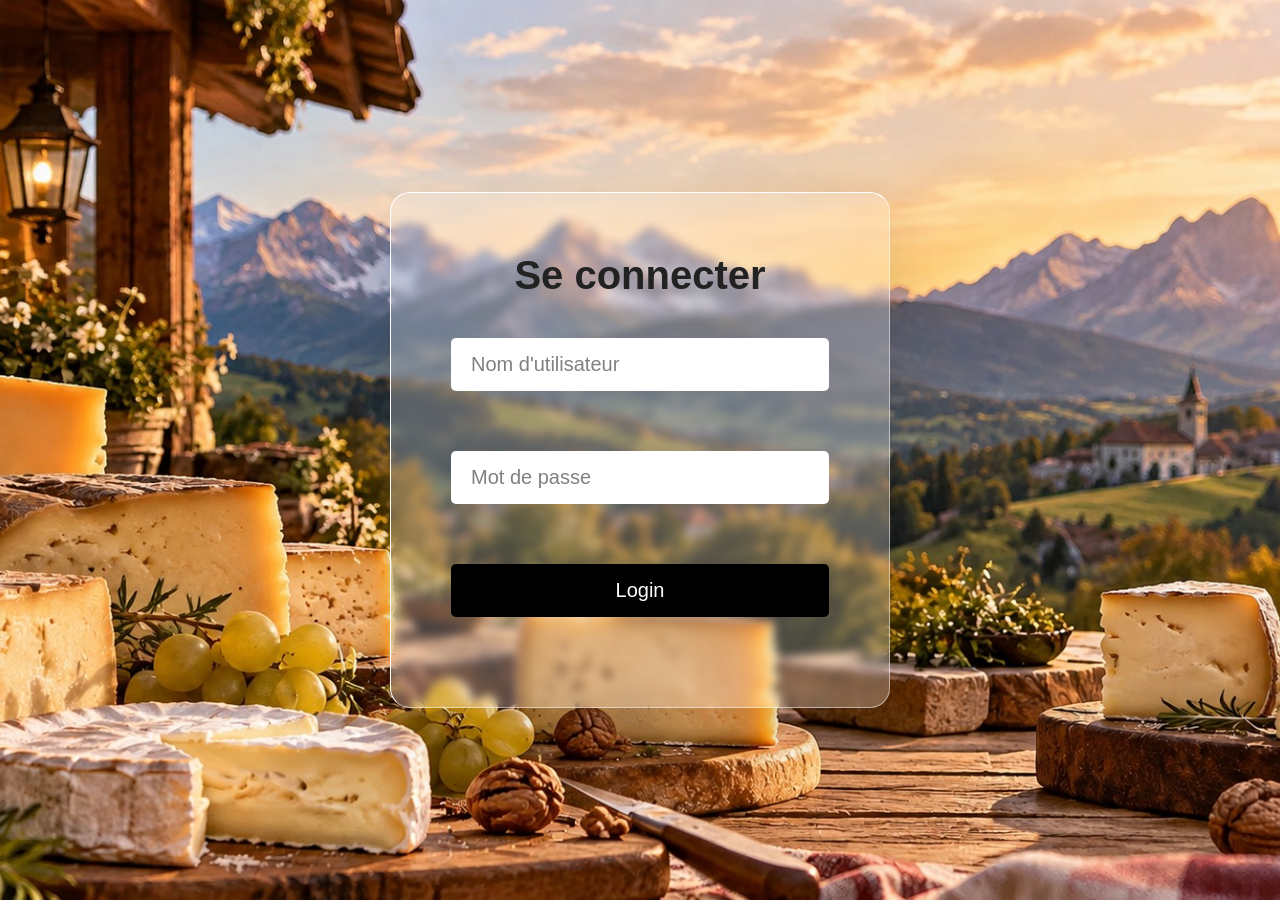
<file: index.html>
<!DOCTYPE html>
<html lang="fr">
<head>
    <meta charset="UTF-8">
    <meta name="viewport" content="width=device-width, initial-scale=1.0">
    <title>Page de connexion</title>
    <link rel="stylesheet" href="style.css">
</head>
<body>
    <section>
        <img src="./images/background.png" class="bg">

        <div class="login">
            <h2>Se connecter</h2>
            <div class="inputBox">
                <input type="text" placeholder="Nom d'utilisateur">
            </div>
            <div class="inputBox">
                <input type="password" placeholder="Mot de passe">
            </div>
            <div class="inputBox">
                <input type="submit" value="Login" id="btn">
            </div>
        </div>
    </section>
</body>
</html>
</file>
<file: style.css>
/* ===== RESET ET BASE ===== */
* {
    margin: 0;
    padding: 0;
    box-sizing: border-box;
    font-family: "Poppins", sans-serif;
}

html { min-height: 100%; }

body {
    min-height: 100vh;
    color: #222;
    background: #ffdf65;
    background-size: cover;
    font-family: Arial, sans-serif;
}

#page-index { background-image: url("images/fond.png"); }
#page-connexion { background-image: url("images/fond-connexion.jpg"); }

/* ===== CONNEXION ET ANIMATION ===== */
section {
    position: relative;
    display: flex;
    justify-content: center;
    align-items: center;
    width: 100%;
    height: 100vh;
}

section .bg,
section .trees {
    position: absolute;
    inset: 0;
    width: 100%;
    height: 100%;
    object-fit: cover;
    pointer-events: none;
}

section .trees { z-index: 100; }

section .girl {
    position: absolute;
    scale: .65;
    pointer-events: none;
    animation: animateGirl 10s linear infinite;
}

.login {
    position: relative;
    display: flex;
    flex-direction: column;
    gap: 30px;
    width: 500px;
    padding: 60px;
    background: rgba(255,255,255,.25);
    backdrop-filter: blur(5px);
    border: 1px solid #fff;
    border-right-color: rgba(255,255,255,.5);
    border-bottom-color: rgba(255,255,255,.5);
    border-radius: 20px;
    box-shadow: 0 25px 50px rgba(0,0,0,.1);
}

.login h2 {
    width: 100%;
    margin-bottom: 10px;
    text-align: center;
    font-size: 2.5rem;
    font-weight: 600;
}

.login .inputBox { position: relative; }

.login .inputBox input {
    position: relative;
    width: 100%;
    margin-bottom: 30px;
    padding: 15px 20px;
    outline: none;
    border: 0;
    border-radius: 5px;
    background: #fff;
    color: #000;
    font-size: 1.25rem;
}

.login .inputBox ::placeholder { color: grey; }

.login .inputBox #btn {
    position: relative;
    border: 0;
    outline: none;
    background: #000;
    color: #fff;
    cursor: pointer;
    font-size: 1.25rem;
    font-weight: 500;
    transition: .5s;
}

.login .inputBox #btn:hover { background: rosybrown; }

/* ===== EN-TÊTE ET NAVIGATION ===== */
header {
    display: flex;
    justify-content: space-between;
    align-items: center;
    padding: 20px 60px;
    background: rgb(235,214,158);
    border-bottom: 1px solid #ddd;
}

header h1 { margin: 0; }

nav a {
    margin-left: 25px;
    color: #222;
    text-decoration: none;
}

nav a:hover { text-decoration: underline; }

/* ===== CONTENU ET PRODUITS ===== */
main {
    max-width: 1100px;
    margin: 40px auto;
    padding: 0 20px;
}

main h2 {
    margin-bottom: 25px;
    color: #fff;
}

.produits {
    display: grid;
    grid-template-columns: repeat(3, 1fr);
    gap: 25px;
}

.produit {
    padding: 20px;
    background: #fff;
    border-radius: 10px;
    text-align: center;
    box-shadow: 0 2px 8px rgba(0,0,0,.1);
}

.produit img { border-radius: 8px; }
.produit h3 { margin-bottom: 10px; }

.prix {
    font-size: 20px;
    font-weight: bold;
}

button {
    padding: 10px 18px;
    border: 0;
    border-radius: 5px;
    background: #222;
    color: #fff;
    cursor: pointer;
}

button:hover { background: #444; }

/* ===== FORMULAIRES GÉNÉRAUX ===== */
body:not([id]) > h1 {
    max-width: 900px;
    margin: 36px auto 20px;
    padding: 0 20px;
    color: #222;
}

body:not([id]) > p,
body:not([id]) > a {
    display: block;
    max-width: 900px;
    margin: 12px auto;
    padding: 0 20px;
}

body:not([id]) > form {
    max-width: 560px;
    margin: 20px auto 36px;
    padding: 28px;
    background: #fff;
    border: 1px solid rgba(80,60,20,.12);
    border-radius: 12px;
    box-shadow: 0 8px 24px rgba(0,0,0,.08);
}

body:not([id]) > form p { margin-bottom: 18px; }

body:not([id]) > form label {
    display: block;
    margin-bottom: 7px;
    font-weight: 600;
}

body:not([id]) > form input,
body:not([id]) > form textarea {
    display: block;
    width: 100%;
    margin-top: 6px;
    padding: 11px 12px;
    border: 1px solid #c9c2b3;
    border-radius: 6px;
    background: #fff;
    color: #222;
    font: inherit;
}

body:not([id]) > form textarea {
    min-height: 110px;
    resize: vertical;
}

body:not([id]) > form input:focus,
body:not([id]) > form textarea:focus {
    outline: 2px solid #b58b35;
    outline-offset: 1px;
}

body:not([id]) > form button { margin-top: 4px; }
body:not([id]) > form button:hover { background: #70542d; }

/* ===== PANIER ET PAIEMENT ===== */
#page-panier,
body:has(input[name="numero_carte"]) {
    min-height: 100vh;
    background: #f7f4ed;
    color: #332d24;
}

#page-panier > main,
body:has(input[name="numero_carte"]) > main {
    width: min(calc(100% - 40px), 1000px);
    margin: 36px auto 64px;
    padding: clamp(22px, 4vw, 40px);
    background: #fff;
    border: 1px solid #e8dfcf;
    border-radius: 18px;
    box-shadow: 0 12px 35px rgba(62,45,20,.08);
}

/* En-tête assorti à l'accueil */
#page-panier > header,
body:has(input[name="numero_carte"]) > header {
    background: rgb(235,214,158);
    color: #222;
    box-shadow: none;
}

#page-panier > header h1,
body:has(input[name="numero_carte"]) > header h1 {
    margin: 0;
    color: #222;
    font-size: 0;
}

#page-panier > header h1::after,
body:has(input[name="numero_carte"]) > header h1::after {
    content: "La Fromagerie";
    display: inline-block;
    color: #222;
    font-size: 2rem;
    font-weight: bold;
}

#page-panier > header nav a,
body:has(input[name="numero_carte"]) > header nav a {
    color: #222;
    font-weight: normal;
}

/* Titres des pages */
#page-panier main > h1,
body:has(input[name="numero_carte"]) > main > h1 {
    margin: 0 0 24px;
    color: #4b3920;
    font-size: clamp(1.6rem, 3vw, 2rem);
}

/* Articles du panier */
#page-panier .produit {
    display: grid;
    grid-template-columns: 150px minmax(0, 1fr);
    grid-template-areas:
        "image title"
        "image description"
        "image price"
        "image quantity";
    align-items: start;
    column-gap: 24px;
    margin-bottom: 18px;
    padding: 20px;
    background: #fcfaf6;
    border: 1px solid #eee5d6;
    border-radius: 14px;
}

#page-panier .produit > a {
    grid-area: image;
    display: block;
    overflow: hidden;
    border-radius: 10px;
    background: #eee8dc;
}

#page-panier .produit img {
    display: block;
    width: 150px;
    height: 150px;
    max-width: 100%;
    object-fit: cover;
    transition: transform 180ms ease;
}

#page-panier .produit > a:hover img { transform: scale(1.04); }

#page-panier .produit h3 {
    grid-area: title;
    margin-bottom: 8px;
    color: #4b3920;
    font-size: 1.2rem;
}

#page-panier .produit p {
    margin-bottom: 8px;
    color: #62594c;
    line-height: 1.55;
}

#page-panier .produit p.prix {
    grid-area: price;
    color: #4b3920;
    font-weight: 700;
}

#page-panier .produit p:last-child {
    grid-area: quantity;
    margin-bottom: 0;
}

#page-panier main > p {
    margin: 18px 0;
    line-height: 1.6;
}

#page-panier main > p:last-of-type {
    margin: 28px 0 18px;
    padding-top: 22px;
    border-top: 1px solid #e8dfcf;
    color: #4b3920;
    text-align: right;
    font-size: 1.5rem;
    font-weight: 750;
}

#page-panier main > p:first-of-type {
    padding: 24px;
    border: 1px dashed #d5c8b1;
    border-radius: 12px;
    background: #fcfaf6;
    color: #62594c;
    text-align: center;
}

#page-panier main > form {
    display: flex;
    justify-content: flex-end;
    margin-top: 18px;
}

/* Formulaire de paiement */
body:has(input[name="numero_carte"]) > main {
    max-width: none;
    width: min(calc(100% - 40px), 620px);
    padding: clamp(24px, 4vw, 42px);
}

body:has(input[name="numero_carte"]) > main > p:first-of-type {
    margin-bottom: 26px;
    padding: 18px 20px;
    border-radius: 12px;
    background: #f7f1e5;
    color: #4b3920;
    font-size: 1.05rem;
}

body:has(input[name="numero_carte"]) > main > p:first-of-type strong {
    display: block;
    margin-top: 6px;
    font-size: 1.8rem;
}

body:has(input[name="numero_carte"]) > main form {
    margin: 0;
    padding: 24px;
    border: 1px solid #eee5d6;
    border-radius: 14px;
    background: #fcfaf6;
}

body:has(input[name="numero_carte"]) > main form p {
    margin-bottom: 22px;
}

body:has(input[name="numero_carte"]) > main form label {
    display: block;
    margin-bottom: 9px;
    color: #443927;
    font-weight: 650;
}

body:has(input[name="numero_carte"]) > main form br { display: none; }

body:has(input[name="numero_carte"]) > main form input {
    display: block;
    width: 100%;
    min-height: 48px;
    margin-top: 8px;
    padding: 12px 14px;
    border: 1px solid #d8cdbb;
    border-radius: 8px;
    background: #fff;
    color: #332d24;
    font: inherit;
    transition: border-color 160ms ease, box-shadow 160ms ease;
}

body:has(input[name="numero_carte"]) > main form input:focus {
    border-color: #9b7637;
    outline: none;
    box-shadow: 0 0 0 3px rgba(181,139,53,.18);
}

/* Boutons et liens des pages panier/paiement */
#page-panier button,
body:has(input[name="numero_carte"]) > main form button {
    min-height: 48px;
    padding: 12px 24px;
    border: 0;
    border-radius: 9px;
    background: #4b3920;
    color: #fff;
    font: inherit;
    font-weight: 700;
    cursor: pointer;
    transition: background 160ms ease, transform 160ms ease;
}

#page-panier button:hover,
body:has(input[name="numero_carte"]) > main form button:hover {
    background: #70542d;
    transform: translateY(-1px);
}

body:has(input[name="numero_carte"]) > main form button {
    width: 100%;
    min-height: 50px;
}

body:has(input[name="numero_carte"]) > main > p[style*="color: red"] {
    margin: 12px 0;
    padding: 12px 14px;
    border: 1px solid #e8b9b3;
    border-radius: 8px;
    background: #fff3f1;
    color: #9f2920 !important;
    line-height: 1.5;
}

body:has(input[name="numero_carte"]) > main > p strong { color: #4b3920; }

body:has(input[name="numero_carte"]) > main > a {
    display: inline-block;
    margin-top: 12px;
    color: #70542d;
    font-weight: 700;
}

/* ===== ADAPTATION MOBILE ===== */
@media (max-width: 700px) {
    .produits { grid-template-columns: 1fr; }

    .login {
        width: calc(100% - 32px);
        padding: 30px 24px;
    }

    #page-panier main { margin-top: 24px; }
    #page-panier .produit img { max-width: 100%; }

    body:not([id]) > h1 { margin-top: 24px; }

    body:not([id]) > form {
        width: calc(100% - 32px);
        margin: 18px 16px 28px;
        padding: 20px;
    }

    #page-panier > header,
    body:has(input[name="numero_carte"]) > header {
        flex-direction: column;
        align-items: flex-start;
        padding: 20px;
    }

    #page-panier > main,
    body:has(input[name="numero_carte"]) > main {
        width: calc(100% - 24px);
        margin: 18px auto 36px;
        padding: 20px 16px;
    }

    #page-panier .produit {
        grid-template-columns: 88px minmax(0, 1fr);
        column-gap: 14px;
        padding: 14px;
    }

    #page-panier .produit img {
        width: 88px;
        height: 88px;
    }

    #page-panier .produit h3 { font-size: 1.05rem; }

    #page-panier main > form { display: block; }
    #page-panier main > form button { width: 100%; }

    body:has(input[name="numero_carte"]) > main form {
        padding: 18px 14px;
    }
}
</file>
